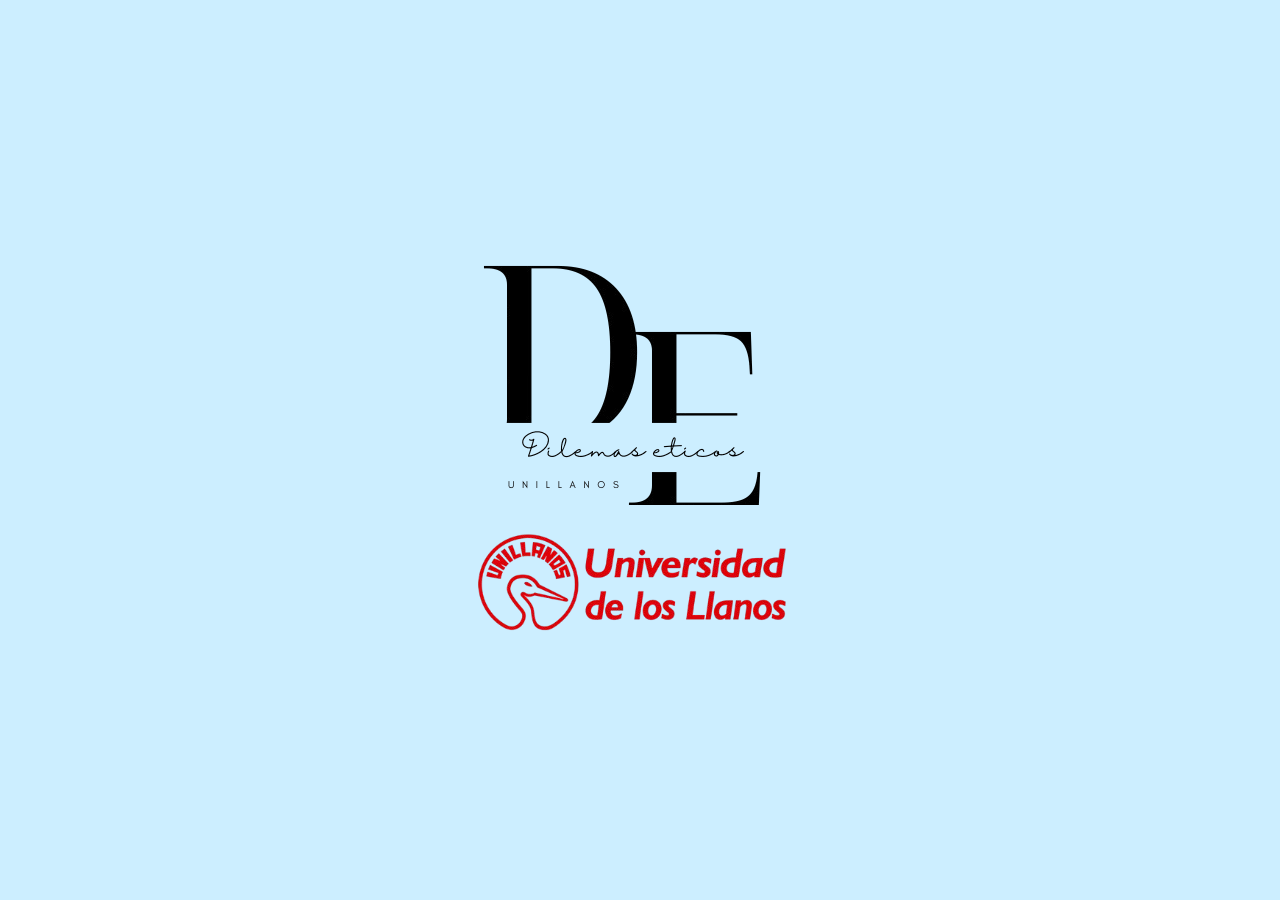
<file: index.html>
<!DOCTYPE html>
<html lang="es">
<head>
  <meta charset="UTF-8" />
  <meta name="viewport" content="width=device-width, initial-scale=1.0"/>
  <title>Inicio - Manual Ético en Enfermería</title>
  <link rel="icon" href="logop.ico" type="image/x-icon" />
  <link rel="stylesheet" href="styles.css" />

  <style>
    /* Pantalla de carga */
    #loader {
      position: fixed;
      top: 0;
      left: 0;
      width: 100vw;
      height: 100vh;
      background-color: #cceeff;
      display: flex;
      justify-content: center;
      align-items: center;
      z-index: 9999;
      opacity: 1;
      transition: opacity 1s ease;
    }

    #loader.fade-out {
      opacity: 0;
      pointer-events: none;
    }

    #loader img {
      width: 500px;
      height: auto;
      animation: pulse 2s ease-in-out infinite;
    }

    @keyframes pulse {
      0% { transform: scale(1); opacity: 1; }
      50% { transform: scale(1.05); opacity: 0.8; }
      100% { transform: scale(1); opacity: 1; }
    }

    /* Ocultar contenido mientras carga */
    body:not(.loaded) main,
    body:not(.loaded) header,
    body:not(.loaded) footer {
      visibility: hidden;
    }
  </style>
</head>
<body>
  <!-- Pantalla de carga -->
  <div id="loader">
    <img src="logop.png" alt="Cargando..." />
  </div>

  <header>
    <h1>Manual Ético Interactivo en Enfermería</h1>
    <nav>
      <ul>
        <li><a href="index.html">Inicio</a></li>
        <li class="dropdown">
          <a href="casos.html" class="dropbtn">Casos Éticos</a>
          <div class="dropdown-content">
            <a href="trivia.html">Trivia Ética</a>
            <a href="simulacion.html">Simulación</a>
          </div>
        </li>
        <li><a href="recursos.html">Recursos</a></li>
        <li><a href="constitucion.html">Constitución y Código</a></li>
      </ul>
    </nav>
  </header>

  <main>
    <section>
      <h2>Bienvenida</h2>
      <p>Bienvenido al <strong>Manual Ético Interactivo en Enfermería</strong>, una herramienta diseñada para fortalecer tu capacidad crítica y ética en el ejercicio profesional. Aquí encontrarás un espacio dinámico que integra teoría y práctica, orientado a facilitar la toma de decisiones éticas informadas en los diferentes contextos asistenciales, comunitarios y administrativos donde se desempeña la enfermería.</p>

      <p>Este manual está dirigido tanto a estudiantes como a profesionales en ejercicio, y busca promover una actuación reflexiva, basada en el respeto por la vida, la dignidad humana y los principios de la ética profesional. A través de casos interactivos, recursos legales, infografías, simulaciones y actividades de autoevaluación, podrás desarrollar competencias esenciales para enfrentar dilemas éticos cotidianos.</p>

      <p>Además, incluimos un <strong>buscador legal</strong> que te permitirá consultar normas vigentes, códigos deontológicos y disposiciones constitucionales relevantes para la profesión, así como secciones dedicadas a la <strong>formación continua</strong> y a la <strong>promoción de una cultura ética institucional</strong>.</p>

      <p>Te invitamos a explorar cada sección del sitio, interactuar con los materiales disponibles y fortalecer tu rol como agente de cambio en los sistemas de salud, promoviendo el cuidado integral, la justicia, la autonomía del paciente y el compromiso social propio de la enfermería ética.</p>
	  <p></p>
      <h2>Introduccion</h2>
	  <p></p>
      <p>El ejercicio de la enfermería en el entorno clínico exige un compromiso constante con los principios éticos que sustentan la profesión, tales como el respeto por la vida, la dignidad humana, la autonomía del paciente y la justicia en el acceso a la atención. En este contexto, el profesional de enfermería se convierte en un actor clave en la toma de decisiones que pueden tener un impacto directo sobre la salud y el bienestar de las personas y sus familias.

La ética en el ámbito clínico no se limita a la aplicación mecánica de normas o protocolos. Implica una reflexión crítica ante cada situación que desafía los valores personales y profesionales del enfermero o enfermera. Aspectos como la confidencialidad, el consentimiento informado, el trato digno, la comunicación honesta y la gestión del dolor y el sufrimiento deben ser abordados con sensibilidad y criterio ético en cada intervención.

La relación con el paciente debe estar basada en la confianza, el respeto mutuo y la empatía. Esto requiere habilidades de escucha activa, comunicación asertiva y capacidad para identificar situaciones de vulnerabilidad que puedan generar conflictos éticos, como la negligencia, el abandono, la discriminación o el uso inapropiado de procedimientos médicos. Así mismo, el profesional de enfermería tiene la responsabilidad de velar por la seguridad del paciente y actuar como su defensor frente a decisiones clínicas que puedan afectarlo negativamente.

El entorno clínico también presenta retos relacionados con el trabajo en equipo, la jerarquía institucional, la presión asistencial y los dilemas que surgen cuando los recursos son limitados o las decisiones del paciente van en contra de las recomendaciones médicas. En estos casos, la formación ética del profesional se vuelve indispensable para actuar con integridad, responsabilidad y humanidad, sin perder de vista los principios del cuidado centrado en la persona.

En suma, el desempeño ético en el entorno clínico representa una dimensión esencial del quehacer enfermero. No solo garantiza la calidad del cuidado, sino que también contribuye a fortalecer la confianza en el sistema de salud y a dignificar la labor de quienes, día a día, acompañan a los pacientes en sus momentos más críticos con vocación, compromiso y sensibilidad humana..</p>
  </main>

  <footer>
    <p>&copy; 2025 Manual Ético Interactivo - Enfermería Colombia</p>
  </footer>

  <script>
    // Espera al menos 2 segundos antes de ocultar el loader
    window.addEventListener("load", () => {
      setTimeout(() => {
        document.getElementById("loader").classList.add("fade-out");
        document.body.classList.add("loaded");
      }, 2000); // 2 segundos
    });
  </script>
</body>
</html>
</file>
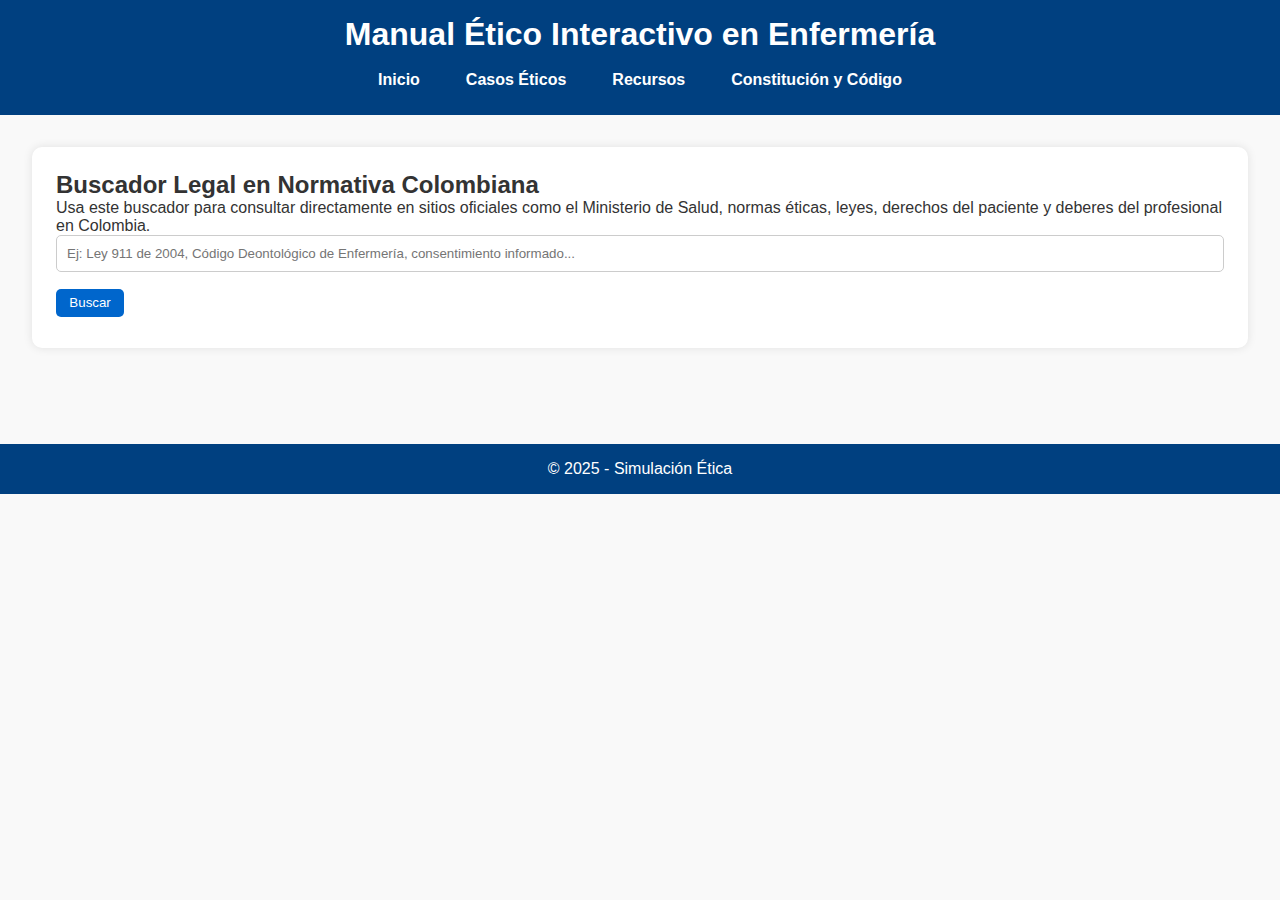
<file: buscador.html>
<!DOCTYPE html>
<html lang="es">
<head>
  <meta charset="UTF-8" />
  <meta name="viewport" content="width=device-width, initial-scale=1.0"/>
  <title>Buscador Legal</title>
  <link rel="stylesheet" href="simulacion.css" />
</head>
<body>
  <header>
    <h1>Manual Ético Interactivo en Enfermería</h1>
    <nav>
      <ul>
        <li><a href="index.html">Inicio</a></li>
        <li class="dropdown">
          <a href="casos.html" class="dropbtn">Casos Éticos</a>
          <div class="dropdown-content">
            <a href="trivia.html">Trivia Ética</a>
            <a href="simulacion.html">Simulación</a>
          </div>
        </li>
        <li><a href="recursos.html">Recursos</a></li>
        <li><a href="constitucion.html">Constitución y Código</a></li>
      </ul>
    </nav>
  </header>

  <main>
    <section>
      <h2>Buscador Legal en Normativa Colombiana</h2>
      <p>
        Usa este buscador para consultar directamente en sitios oficiales como el Ministerio de Salud, normas éticas, leyes, derechos del paciente y deberes del profesional en Colombia.
      </p>
      <form action="https://www.google.com/search" method="get" target="_blank">
        <input 
          type="text" 
          name="q" 
          id="busquedaGoogle" 
          placeholder="Ej: Ley 911 de 2004, Código Deontológico de Enfermería, consentimiento informado..." 
          style="width: 100%; padding: 10px; margin-bottom: 10px; border-radius: 5px; border: 1px solid #ccc;" 
          required
        />
        <input type="hidden" name="sitesearch" value="minsalud.gov.co normativa.minsalud.gov.co saludcapital.gov.co secretaria salud.gov.co">
        <button type="submit">Buscar</button>
      </form>
    </section>
  </main>

  <footer>
    <p>&copy; 2025 - Simulación Ética</p>
  </footer>
</body>
</html>
</file>
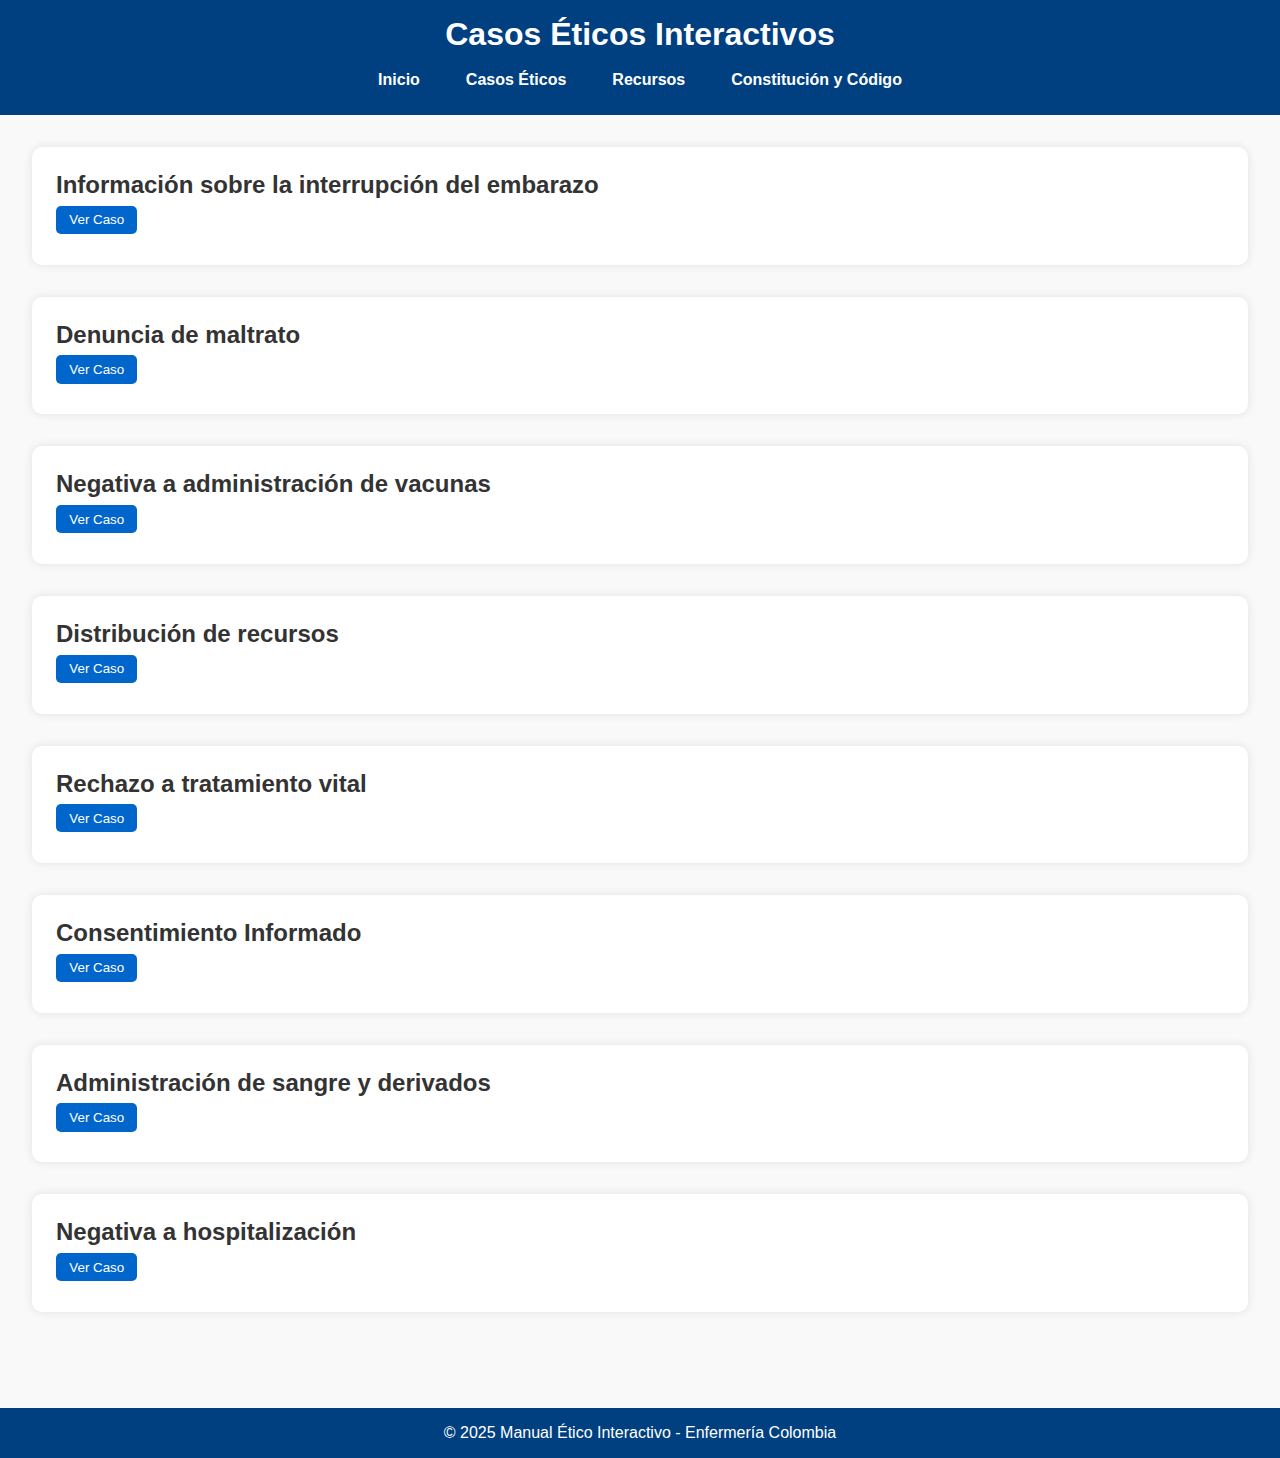
<file: casos.html>
<!DOCTYPE html>
<html lang="es">
<head>
  <meta charset="UTF-8">
  <meta name="viewport" content="width=device-width, initial-scale=1.0">
  <title>Casos Éticos Interactivos</title>
  <link rel="stylesheet" href="styles.css">
  <script src="casos.js" defer></script>
</head>
<body>
  <header>
    <h1>Casos Éticos Interactivos</h1>
    <nav>
      <ul>
        <li><a href="index.html">Inicio</a></li>
        <li class="dropdown">
          <a href="casos.html" class="dropbtn">Casos Éticos</a>
          <div class="dropdown-content">
            <a href="trivia.html">Trivia Ética</a>
            <a href="simulacion.html">Simulación</a>
          </div>
        </li>
        <li><a href="recursos.html">Recursos</a></li>
        <li><a href="constitucion.html">Constitución y Código</a></li>
      </ul>
    </nav>
  </header>

  <main id="contenedor-casos">
    <p>Cargando casos...</p>
  </main>

  <footer>
    <p>&copy; 2025 Manual Ético Interactivo - Enfermería Colombia</p>
  </footer>
</body>
</html>
</file>
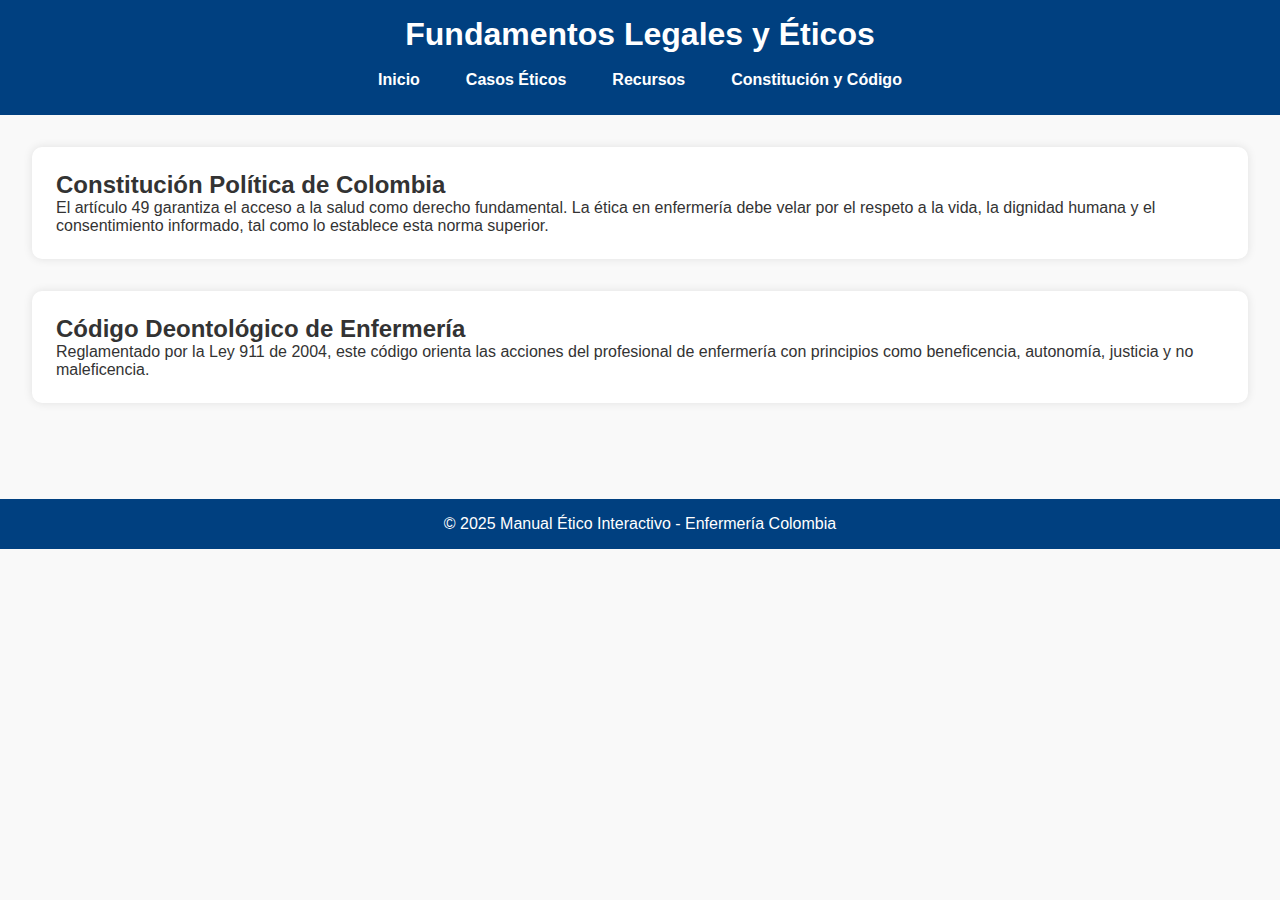
<file: constitucion.html>
<!DOCTYPE html>
<html lang="es">
<head>
  <meta charset="UTF-8">
  <meta name="viewport" content="width=device-width, initial-scale=1.0">
  <title>Constitución y Código Deontológico</title>
  <link rel="stylesheet" href="styles.css">
</head>
<body>
  <header>
    <h1>Fundamentos Legales y Éticos</h1>
    <nav>
      <ul>
        <li><a href="index.html">Inicio</a></li>
        <li class="dropdown">
          <a href="casos.html" class="dropbtn">Casos Éticos</a>
          <div class="dropdown-content">
            <a href="infografia.html">Infografías</a>
            <a href="trivia.html">Trivia Ética</a>
            <a href="elige.html">Simulación</a>
          </div>
        </li>
		<li><a href="recursos.html">Recursos</a></li>
        <li><a href="constitucion.html">Constitución y Código</a></li>
      </ul>
    </nav>
  </header>

  <main>
    <section>
      <h2>Constitución Política de Colombia</h2>
      <p>El artículo 49 garantiza el acceso a la salud como derecho fundamental. La ética en enfermería debe velar por el respeto a la vida, la dignidad humana y el consentimiento informado, tal como lo establece esta norma superior.</p>
    </section>

    <section>
      <h2>Código Deontológico de Enfermería</h2>
      <p>Reglamentado por la Ley 911 de 2004, este código orienta las acciones del profesional de enfermería con principios como beneficencia, autonomía, justicia y no maleficencia.</p>
    </section>
  </main>

  <footer>
    <p>&copy; 2025 Manual Ético Interactivo - Enfermería Colombia</p>
  </footer>
</body>
</html>
</file>
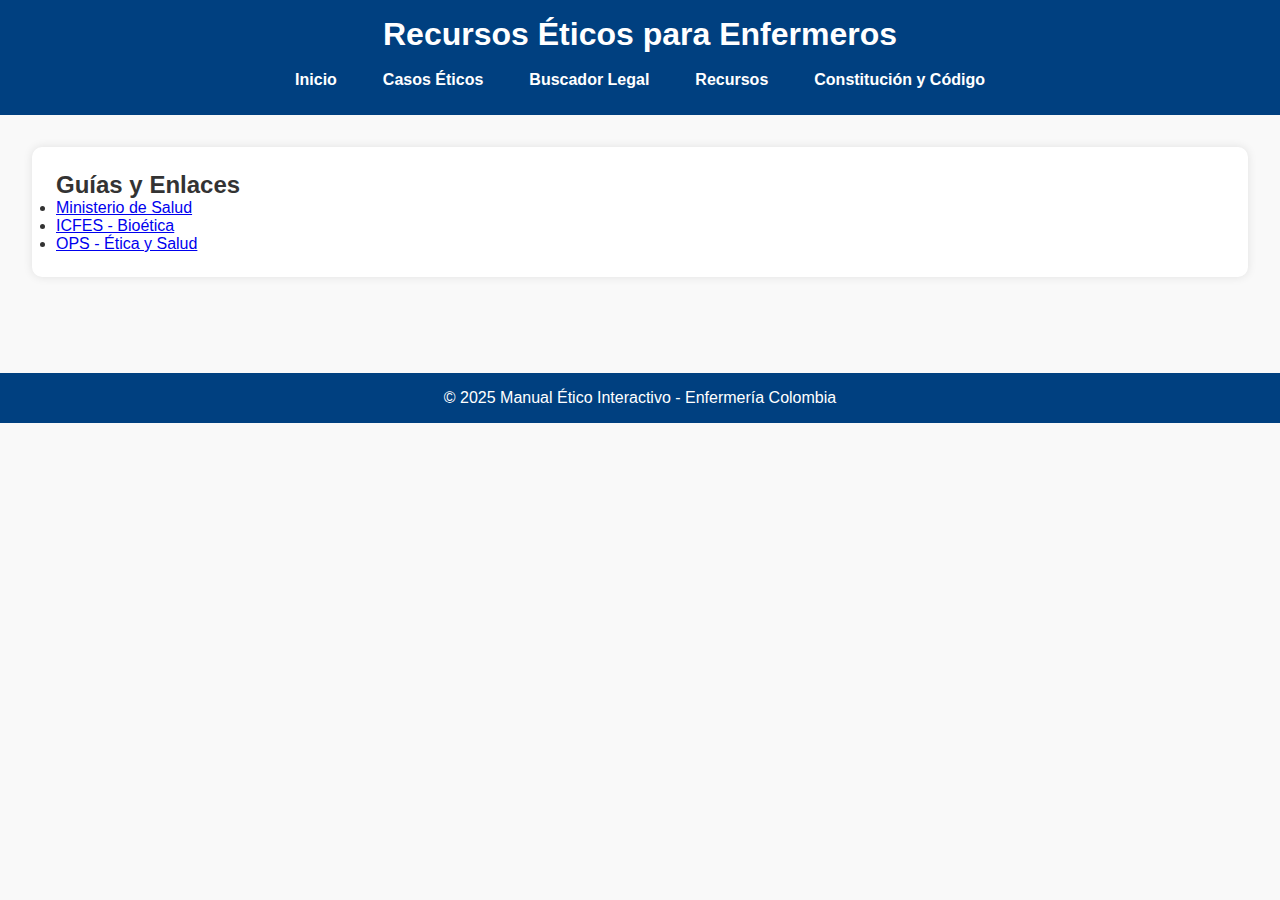
<file: recursos.html>
<!DOCTYPE html>
<html lang="es">
<head>
  <meta charset="UTF-8">
  <meta name="viewport" content="width=device-width, initial-scale=1.0">
  <title>Recursos para Enfermeros</title>
  <link rel="stylesheet" href="styles.css">
</head>
<body>
  <header>
    <h1>Recursos Éticos para Enfermeros</h1>
    <nav>
      <ul>
        <li><a href="index.html">Inicio</a></li>
        <li class="dropdown">
          <a href="casos.html" class="dropbtn">Casos Éticos</a>
          <div class="dropdown-content">
            <a href="infografia.html">Infografías</a>
            <a href="trivia.html">Trivia Ética</a>
            <a href="elige.html">Simulación</a>
          </div>
        </li>
        <li><a href="buscador.html">Buscador Legal</a></li>
		<li><a href="recursos.html">Recursos</a></li>
        <li><a href="constitucion.html">Constitución y Código</a></li>
      </ul>
    </nav>
  </header>

  <main>
    <section>
      <h2>Guías y Enlaces</h2>
      <ul>
        <li><a href="https://www.minsalud.gov.co" target="_blank">Ministerio de Salud</a></li>
        <li><a href="https://www.icfes.gov.co" target="_blank">ICFES - Bioética</a></li>
        <li><a href="https://www.paho.org" target="_blank">OPS - Ética y Salud</a></li>
      </ul>
    </section>
  </main>

  <footer>
    <p>&copy; 2025 Manual Ético Interactivo - Enfermería Colombia</p>
  </footer>
</body>
</html>
</file>
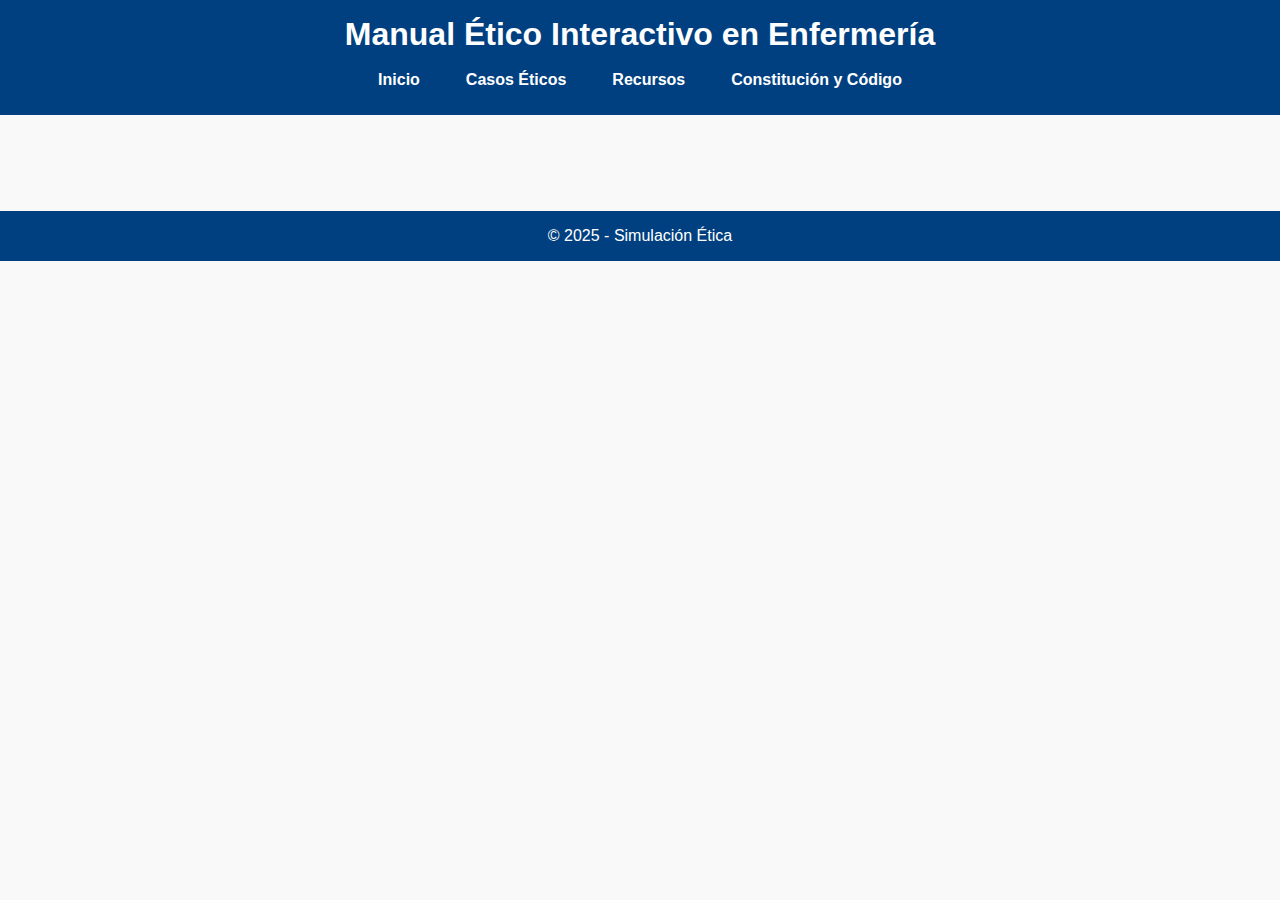
<file: simulacion.html>
<!DOCTYPE html>
<html lang="es">
<head>
  <meta charset="UTF-8" />
  <meta name="viewport" content="width=device-width, initial-scale=1.0"/>
  <title>Simulación de Casos Clínico-Éticos</title>
  <link rel="stylesheet" href="simulacion.css" />
</head>
<body>

  <header>
    <h1>Manual Ético Interactivo en Enfermería</h1>
    <nav>
      <ul>
        <li><a href="index.html">Inicio</a></li>
        <li class="dropdown">
          <a href="casos.html">Casos Éticos</a>
          <div class="dropdown-content">
            <a href="trivia.html">Trivia Ética</a>
            <a href="simulacion.html">Simulación</a>
          </div>
        </li>
        <li><a href="recursos.html">Recursos</a></li>
        <li><a href="constitucion.html">Constitución y Código</a></li>
      </ul>
    </nav>
  </header>

  <main id="contenedor-casos"></main>

  <footer>
    <p>&copy; 2025 - Simulación Ética</p>
  </footer>

  <script src="simulacion.js"></script>
</body>
</html>
</file>
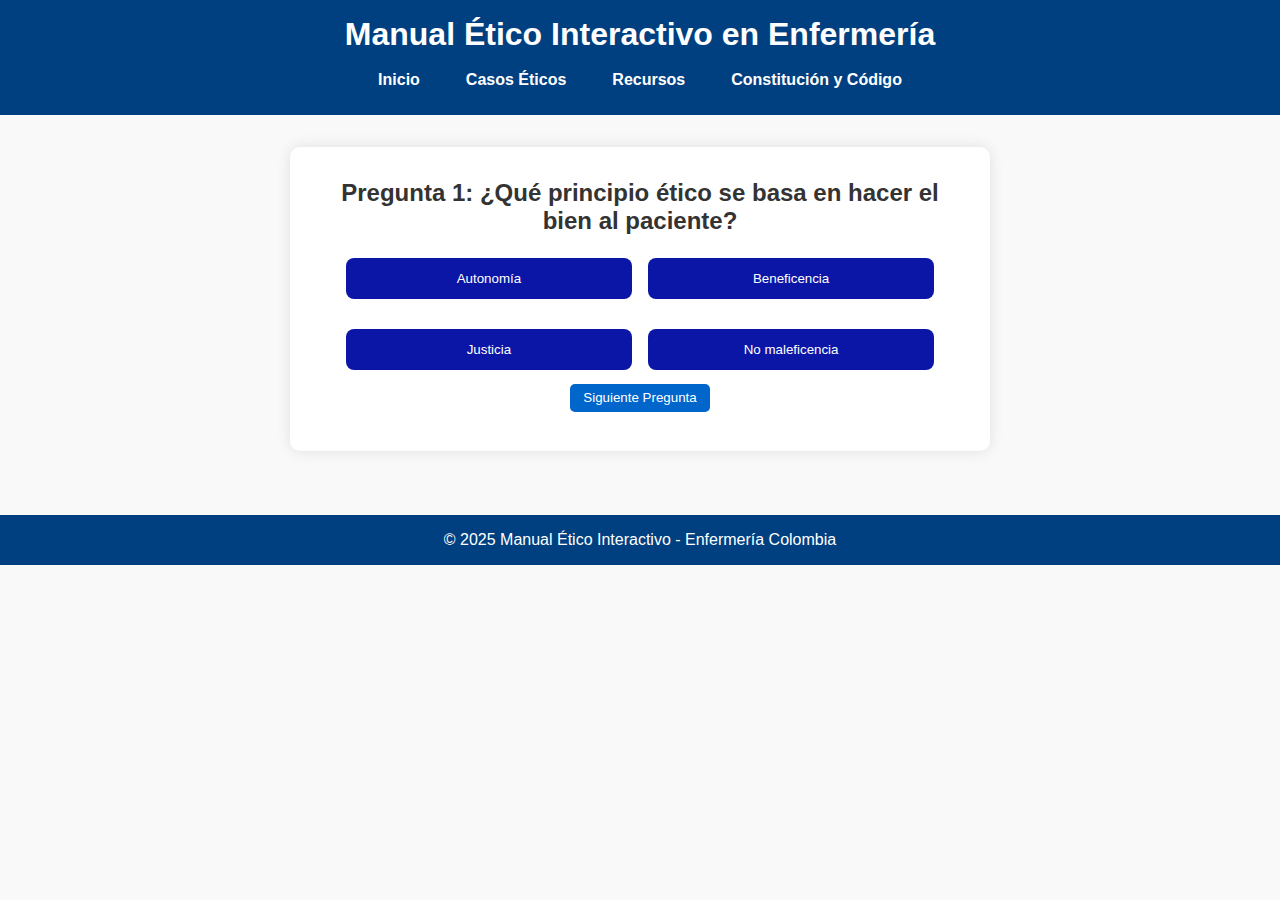
<file: trivia.html>
<!DOCTYPE html>
<html lang="es">
<head>
  <meta charset="UTF-8" />
  <meta name="viewport" content="width=device-width, initial-scale=1.0"/>
  <title>Trivia Ética</title>
  <link rel="stylesheet" href="trivia.css" />
  <script src="trivia.js" defer></script>
</head>
<body>
  <header>
    <h1>Manual Ético Interactivo en Enfermería</h1>
    <nav>
      <ul>
        <li><a href="index.html">Inicio</a></li>
        <li class="dropdown">
          <a href="casos.html" class="dropbtn">Casos Éticos</a>
          <div class="dropdown-content">
            <a href="trivia.html">Trivia Ética</a>
            <a href="simulacion.html">Simulación</a>
          </div>
        </li>
        <li><a href="recursos.html">Recursos</a></li>
        <li><a href="constitucion.html">Constitución y Código</a></li>
      </ul>
    </nav>
  </header>

  <main>
    <section id="trivia-container">
      <h2 id="pregunta"></h2>
      <div id="opciones"></div>
      <p id="resultado"></p>
      <button id="siguiente" class="oculto">Siguiente Pregunta</button>
    </section>
  </main>

  <footer>
    <p>&copy; 2025 Manual Ético Interactivo - Enfermería Colombia</p>
  </
</file>
<file: styles.css>
/* Reset */
* {
  margin: 0;
  padding: 0;
  box-sizing: border-box;
}

/* Cuerpo */
body {
  font-family: Arial, sans-serif;
  background-color: #f9f9f9;
  color: #333;
}

/* Encabezado */
header {
  background-color: #004080;
  color: white;
  padding: 1em;
  text-align: center;
}

/* Navegación */
nav ul {
  list-style: none;
  padding: 0;
  display: flex;
  justify-content: center;
  gap: 1em;
  margin-top: 0.5em;
  position: relative;
}

nav ul li {
  position: relative;
}

nav a {
  color: white;
  text-decoration: none;
  font-weight: bold;
  padding: 10px 15px;
  display: block;
}

/* Dropdown: submenú */
nav li:hover .dropdown-content {
  display: block;
}

.dropdown-content {
  display: none;
  position: absolute;
  background-color: #004080;
  min-width: 160px;
  top: 100%;
  left: 0;
  z-index: 1000;
  box-shadow: 0px 8px 16px rgba(0,0,0,0.2);
  border-radius: 0 0 8px 8px;
}

.dropdown-content a {
  padding: 12px 16px;
  display: block;
}

.dropdown-content a:hover {
  background-color: #003060;
}

/* Contenido principal */
main {
  padding: 2em;
}

/* Secciones */
section {
  margin-bottom: 2em;
  background-color: #fff;
  padding: 1.5em;
  border-radius: 10px;
  box-shadow: 0 0 10px rgba(0,0,0,0.1);
}

/* Botones */
button {
  margin: 0.5em 0;
  padding: 0.5em 1em;
  background-color: #0066cc;
  color: white;
  border: none;
  border-radius: 5px;
  cursor: pointer;
}

button:hover {
  background-color: #004d99;
}

/* Oculto */
.oculto {
  display: none;
}

/* Pie de página */
footer {
  text-align: center;
  background-color: #004080;
  color: white;
  padding: 1em;
  margin-top: 2em;
}
#contenedor-casos button {
  margin-right: 0.5em;
  margin-bottom: 0.5em;
}
</file>
<file: simulacion.css>
/* Reset */
* {
  margin: 0;
  padding: 0;
  box-sizing: border-box;
}

/* Cuerpo */
body {
  font-family: Arial, sans-serif;
  background-color: #f9f9f9;
  color: #333;
}

/* Encabezado */
header {
  background-color: #004080;
  color: white;
  padding: 1em;
  text-align: center;
}

/* Navegación */
nav ul {
  list-style: none;
  padding: 0;
  display: flex;
  justify-content: center;
  gap: 1em;
  margin-top: 0.5em;
  position: relative;
}

nav ul li {
  position: relative;
}

nav a {
  color: white;
  text-decoration: none;
  font-weight: bold;
  padding: 10px 15px;
  display: block;
}

/* Dropdown: submenú */
nav li:hover .dropdown-content {
  display: block;
}

.dropdown-content {
  display: none;
  position: absolute;
  background-color: #004080;
  min-width: 160px;
  top: 100%;
  left: 0;
  z-index: 1000;
  box-shadow: 0px 8px 16px rgba(0,0,0,0.2);
  border-radius: 0 0 8px 8px;
}

.dropdown-content a {
  padding: 12px 16px;
  display: block;
}

.dropdown-content a:hover {
  background-color: #003060;
}

/* Contenido principal */
main {
  padding: 2em;
}

/* Secciones */
section {
  margin-bottom: 2em;
  background-color: #fff;
  padding: 1.5em;
  border-radius: 10px;
  box-shadow: 0 0 10px rgba(0,0,0,0.1);
}

/* Botones */
button {
  margin: 0.5em 0;
  padding: 0.5em 1em;
  background-color: #0066cc;
  color: white;
  border: none;
  border-radius: 5px;
  cursor: pointer;
}

button:hover {
  background-color: #004d99;
}

/* Oculto */
.oculto {
  display: none;
}

/* Pie de página */
footer {
  text-align: center;
  background-color: #004080;
  color: white;
  padding: 1em;
  margin-top: 2em;
}
#contenedor-casos button {
  margin-right: 0.5em;
  margin-bottom: 0.5em;
}
</file>
<file: trivia.css>
/* Reset */
* {
  margin: 0;
  padding: 0;
  box-sizing: border-box;
}

body {
  font-family: Arial, sans-serif;
  background-color: #f4f8fb;
  color: #333;
}

header {
  background-color: #0059b3; /* Azul más claro */
  color: white;
  padding: 1em;
  text-align: center;
}

nav ul {
  list-style: none;
  display: flex;
  justify-content: center;
  gap: 1em;
  margin-top: 0.5em;
}

nav a {
  color: white;
  text-decoration: none;
  font-weight: bold;
  padding: 10px 15px;
  display: block;
}

main {
  padding: 2em;
}

#trivia-container {
  background-color: white;
  padding: 2em;
  border-radius: 10px;
  box-shadow: 0 0 15px rgba(0, 0, 0, 0.1);
  max-width: 700px;
  margin: auto;
  text-align: center;
}

button {
  background-color: #0073e6;
  color: white;
  border: none;
  padding: 0.7em 1.5em;
  margin: 1em 0.5em;
  border-radius: 5px;
  cursor: pointer;
}

button:hover {
  background-color: #005bb5;
}

#opciones {
  display: flex;
  flex-wrap: wrap;
  justify-content: center;
  gap: 1em;
  margin-top: 1em;
}

.opcion {
  background-color: #0b16a6;
  padding: 1em;
  border-radius: 8px;
  cursor: pointer;
  transition: background-color 0.3s;
  flex-grow: 1;
  flex-basis: 40%;
  max-width: 45%;
  text-align: center;
  word-break: break-word;
}

.opcion:hover {
background-color: #6c24b1;
}

@media (max-width: 600px) {
  .opcion {
    flex-basis: 100%;
    max-width: 100%;
  }
}

.oculto {
  display: none;
}

footer {
  text-align: center;
  background-color: #0059b3;
  color: white;
  padding: 1em;
}
/* Reset */
* {
  margin: 0;
  padding: 0;
  box-sizing: border-box;
}

/* Cuerpo */
body {
  font-family: Arial, sans-serif;
  background-color: #f9f9f9;
  color: #333;
}

/* Encabezado */
header {
  background-color: #004080;
  color: white;
  padding: 1em;
  text-align: center;
}

/* Navegación */
nav ul {
  list-style: none;
  padding: 0;
  display: flex;
  justify-content: center;
  gap: 1em;
  margin-top: 0.5em;
  position: relative;
}

nav ul li {
  position: relative;
}

nav a {
  color: white;
  text-decoration: none;
  font-weight: bold;
  padding: 10px 15px;
  display: block;
}

/* Dropdown: submenú */
nav li:hover .dropdown-content {
  display: block;
}

.dropdown-content {
  display: none;
  position: absolute;
  background-color: #004080;
  min-width: 160px;
  top: 100%;
  left: 0;
  z-index: 1000;
  box-shadow: 0px 8px 16px rgba(0,0,0,0.2);
  border-radius: 0 0 8px 8px;
}

.dropdown-content a {
  padding: 12px 16px;
  display: block;
}

.dropdown-content a:hover {
  background-color: #003060;
}

/* Contenido principal */
main {
  padding: 2em;
}

/* Secciones */
section {
  margin-bottom: 2em;
  background-color: #fff;
  padding: 1.5em;
  border-radius: 10px;
  box-shadow: 0 0 10px rgba(0,0,0,0.1);
}

/* Botones */
button {
  margin: 0.5em 0;
  padding: 0.5em 1em;
  background-color: #0066cc;
  color: white;
  border: none;
  border-radius: 5px;
  cursor: pointer;
}

button:hover {
  background-color: #004d99;
}

/* Oculto */
.oculto {
  display: none;
}

/* Pie de página */
footer {
  text-align: center;
  background-color: #004080;
  color: white;
  padding: 1em;
  margin-top: 2em;
}
#contenedor-casos button {
  margin-right: 0.5em;
  margin-bottom: 0.5em;
}
</file>
